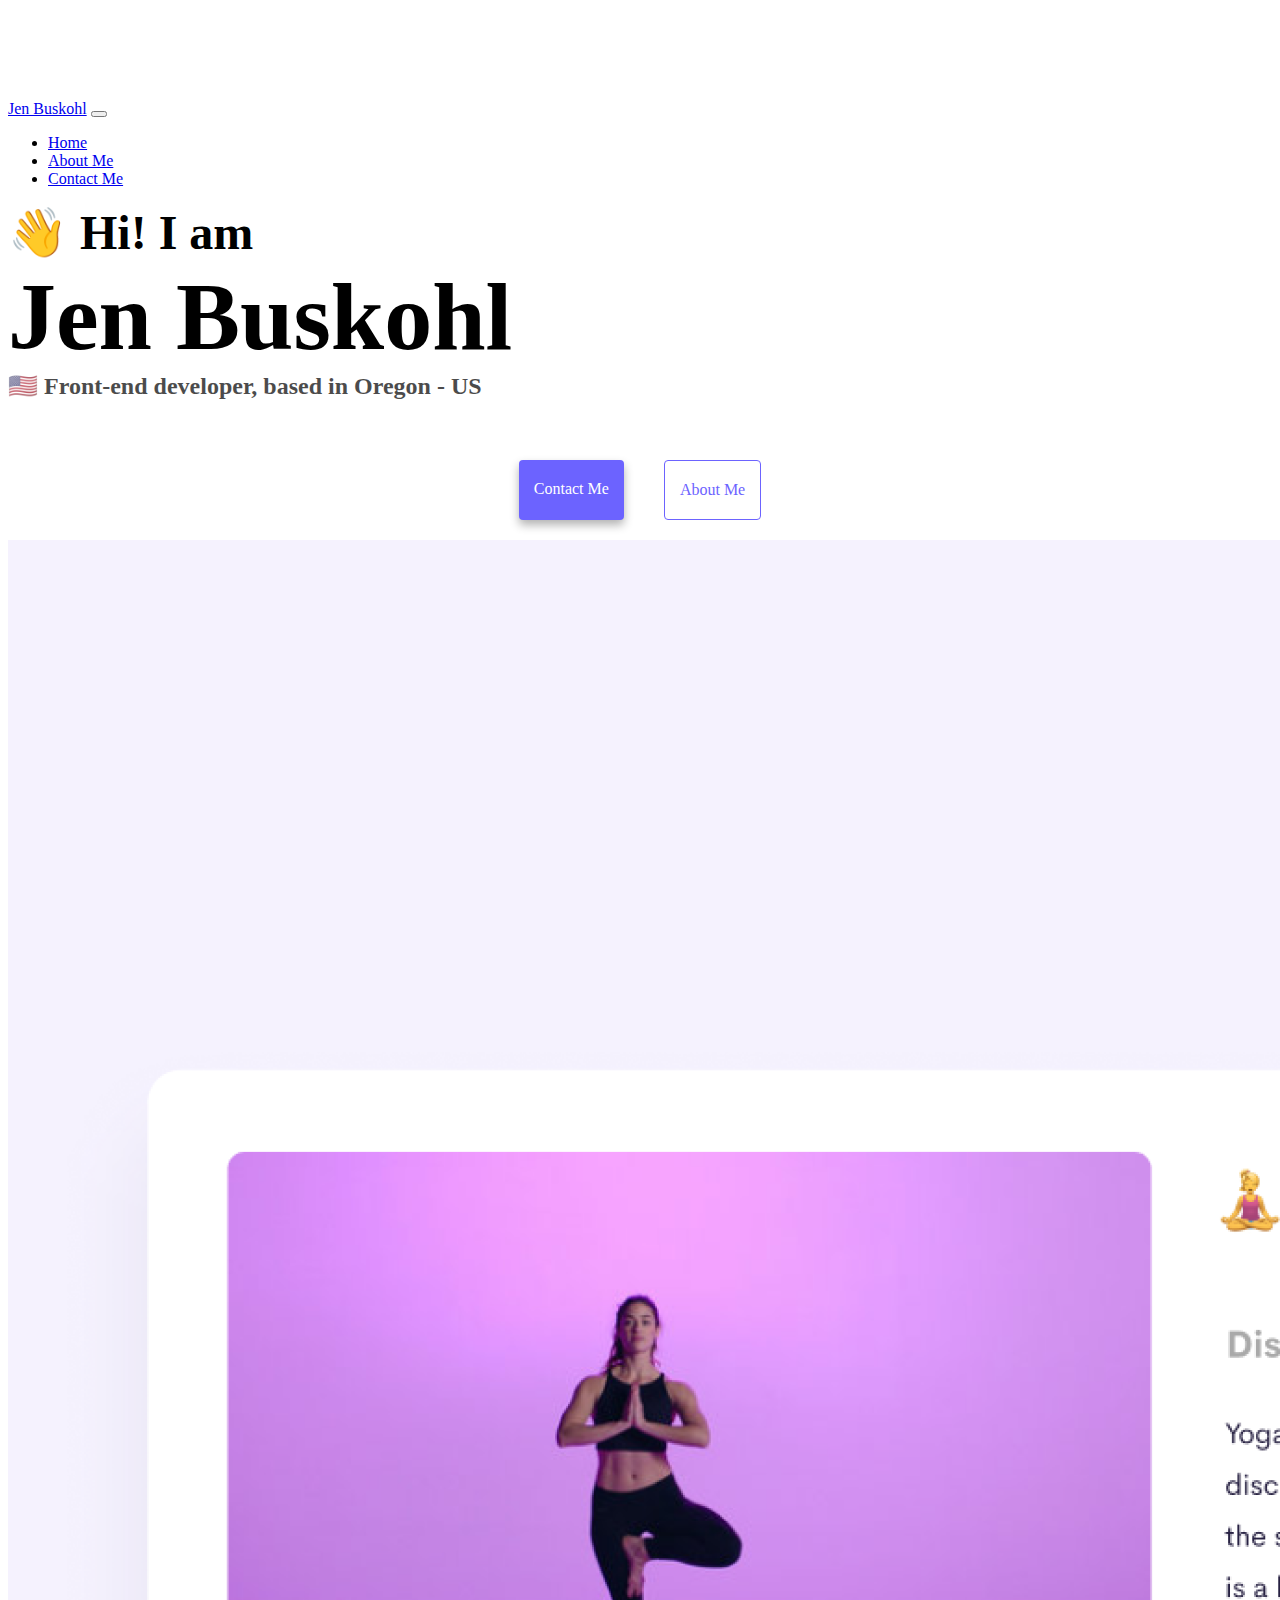
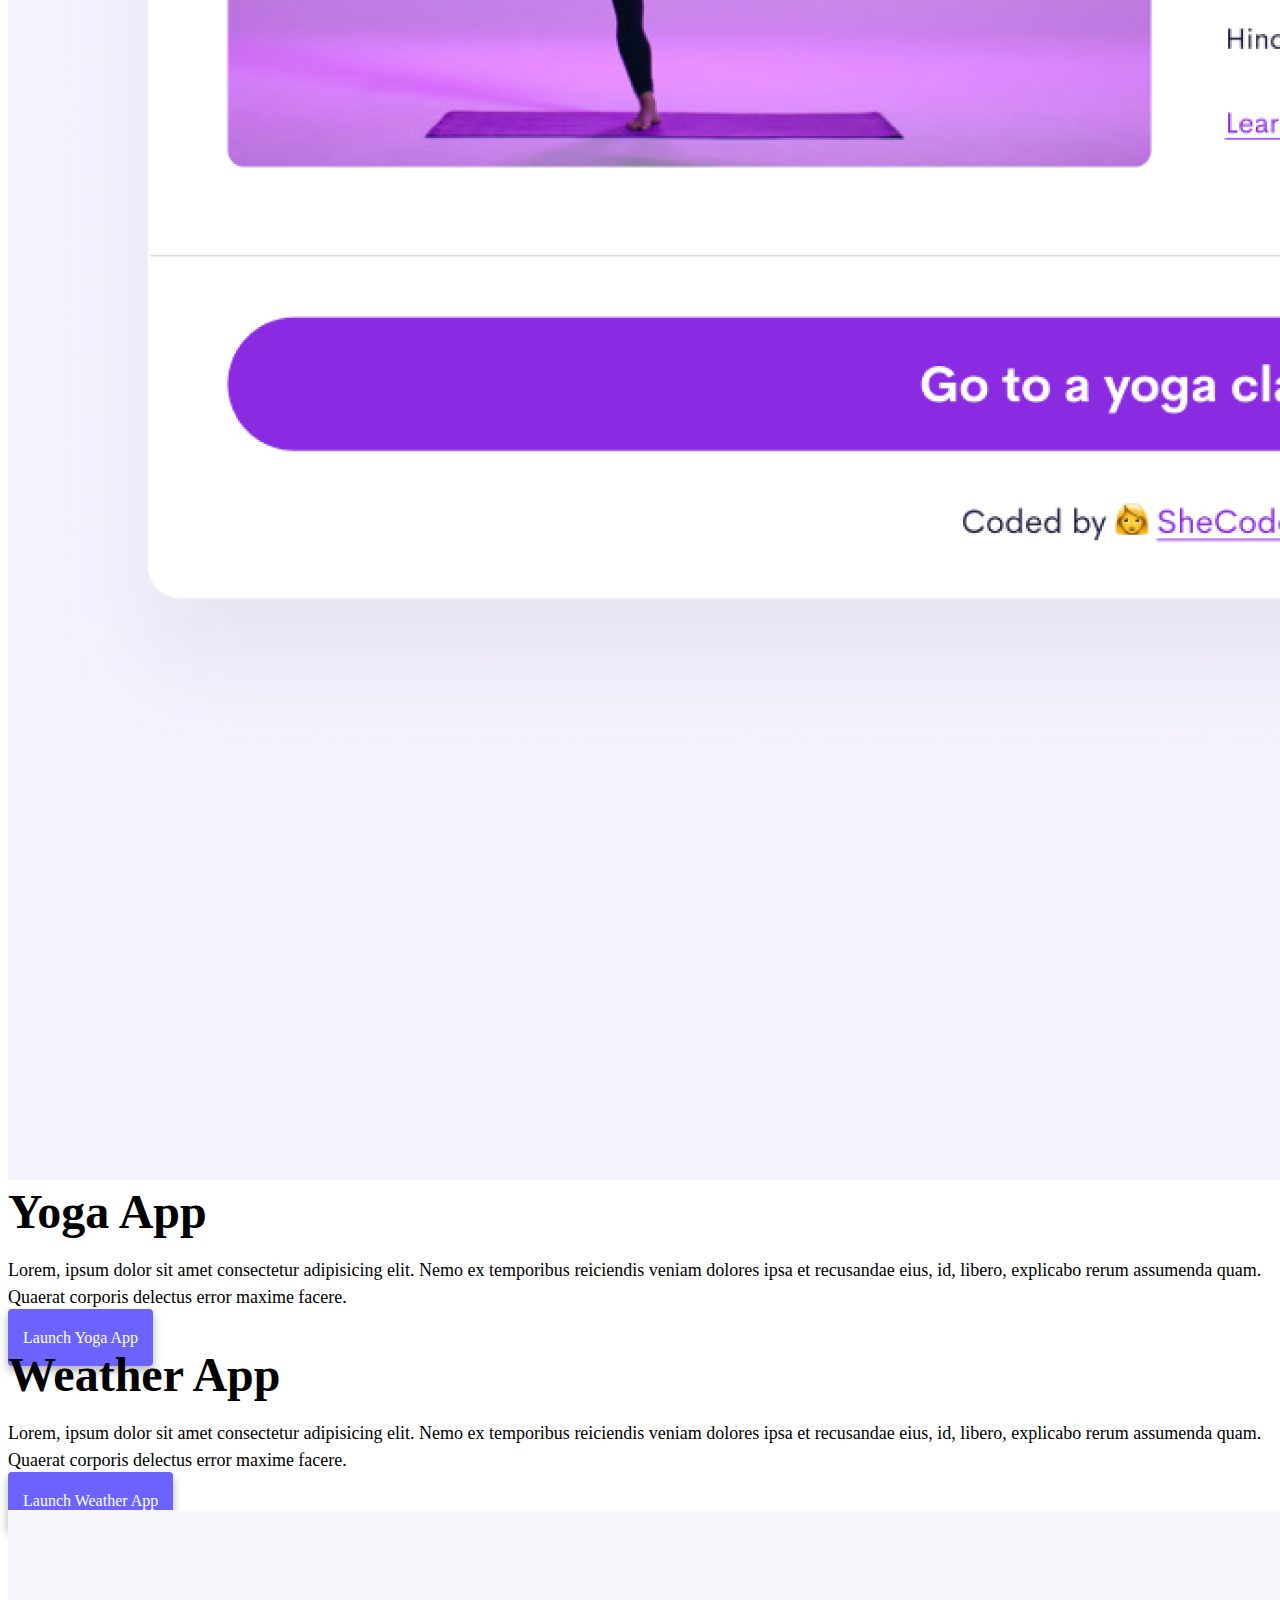
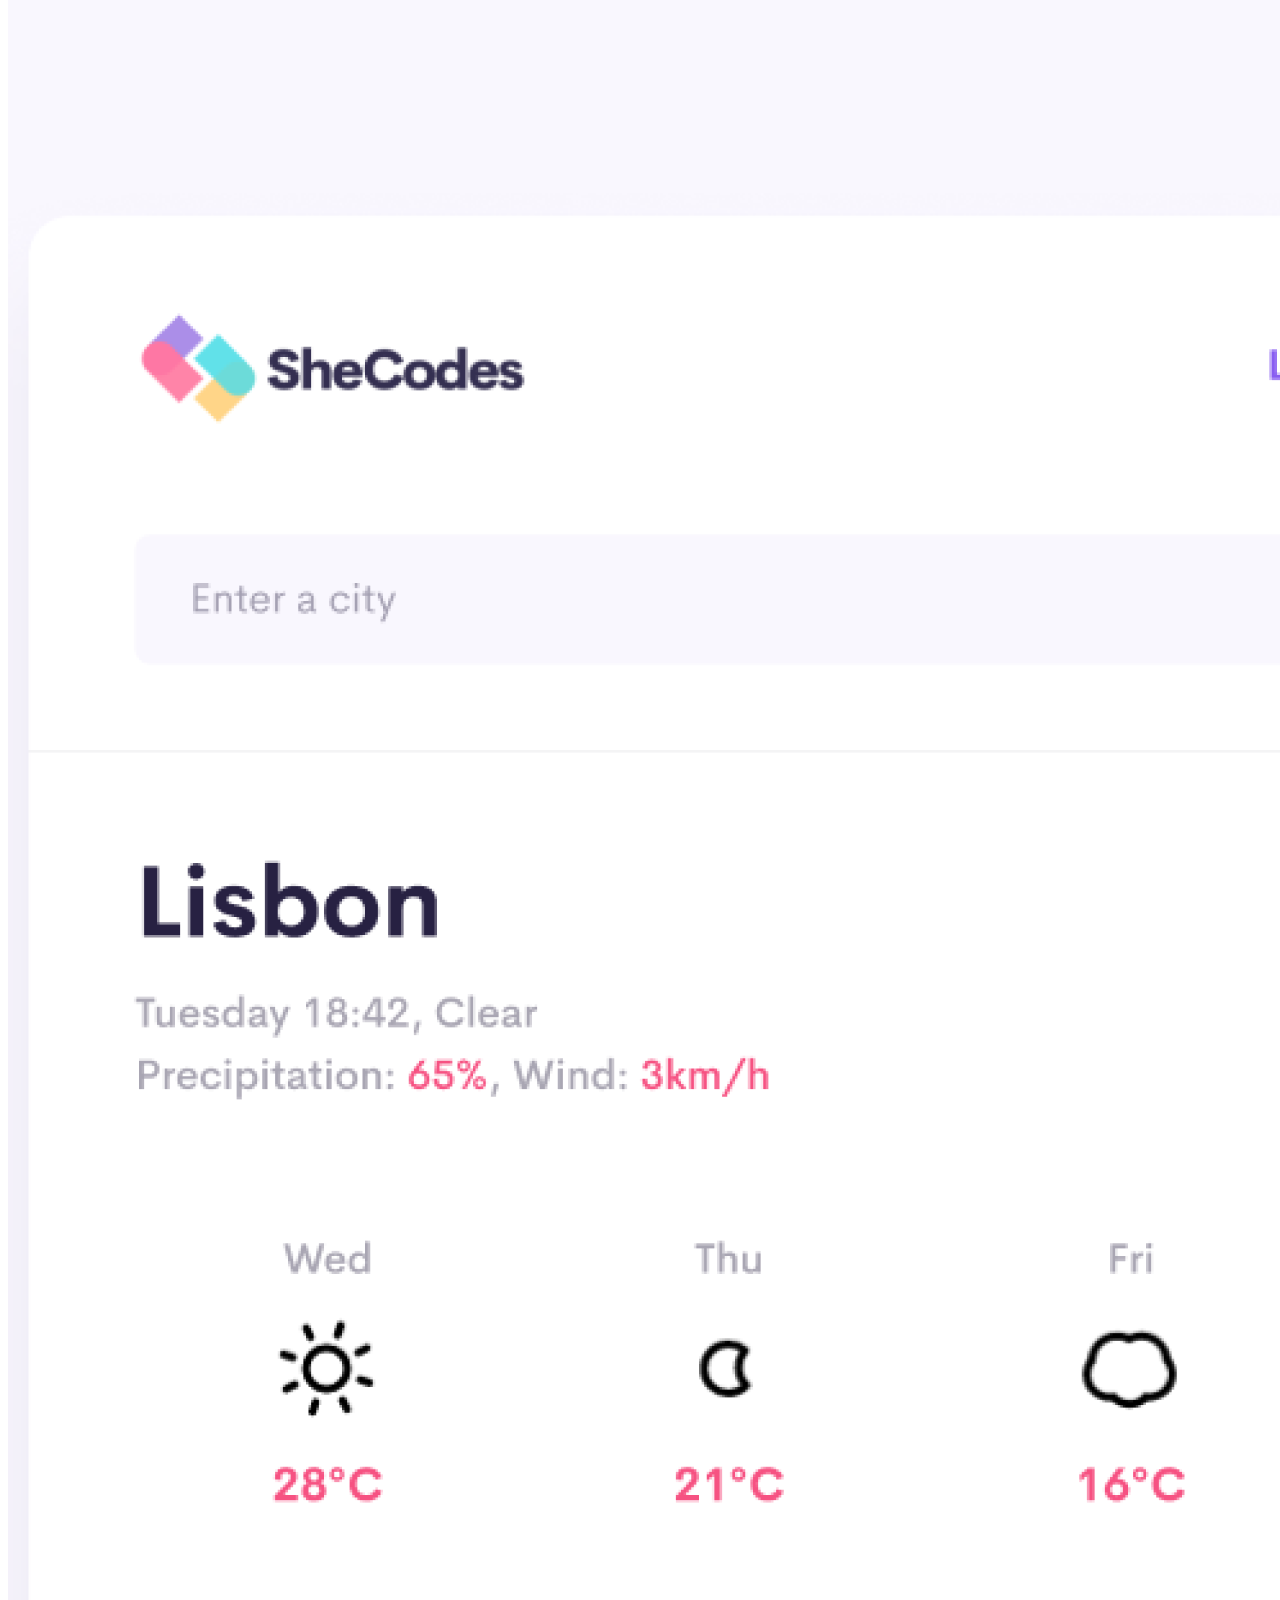
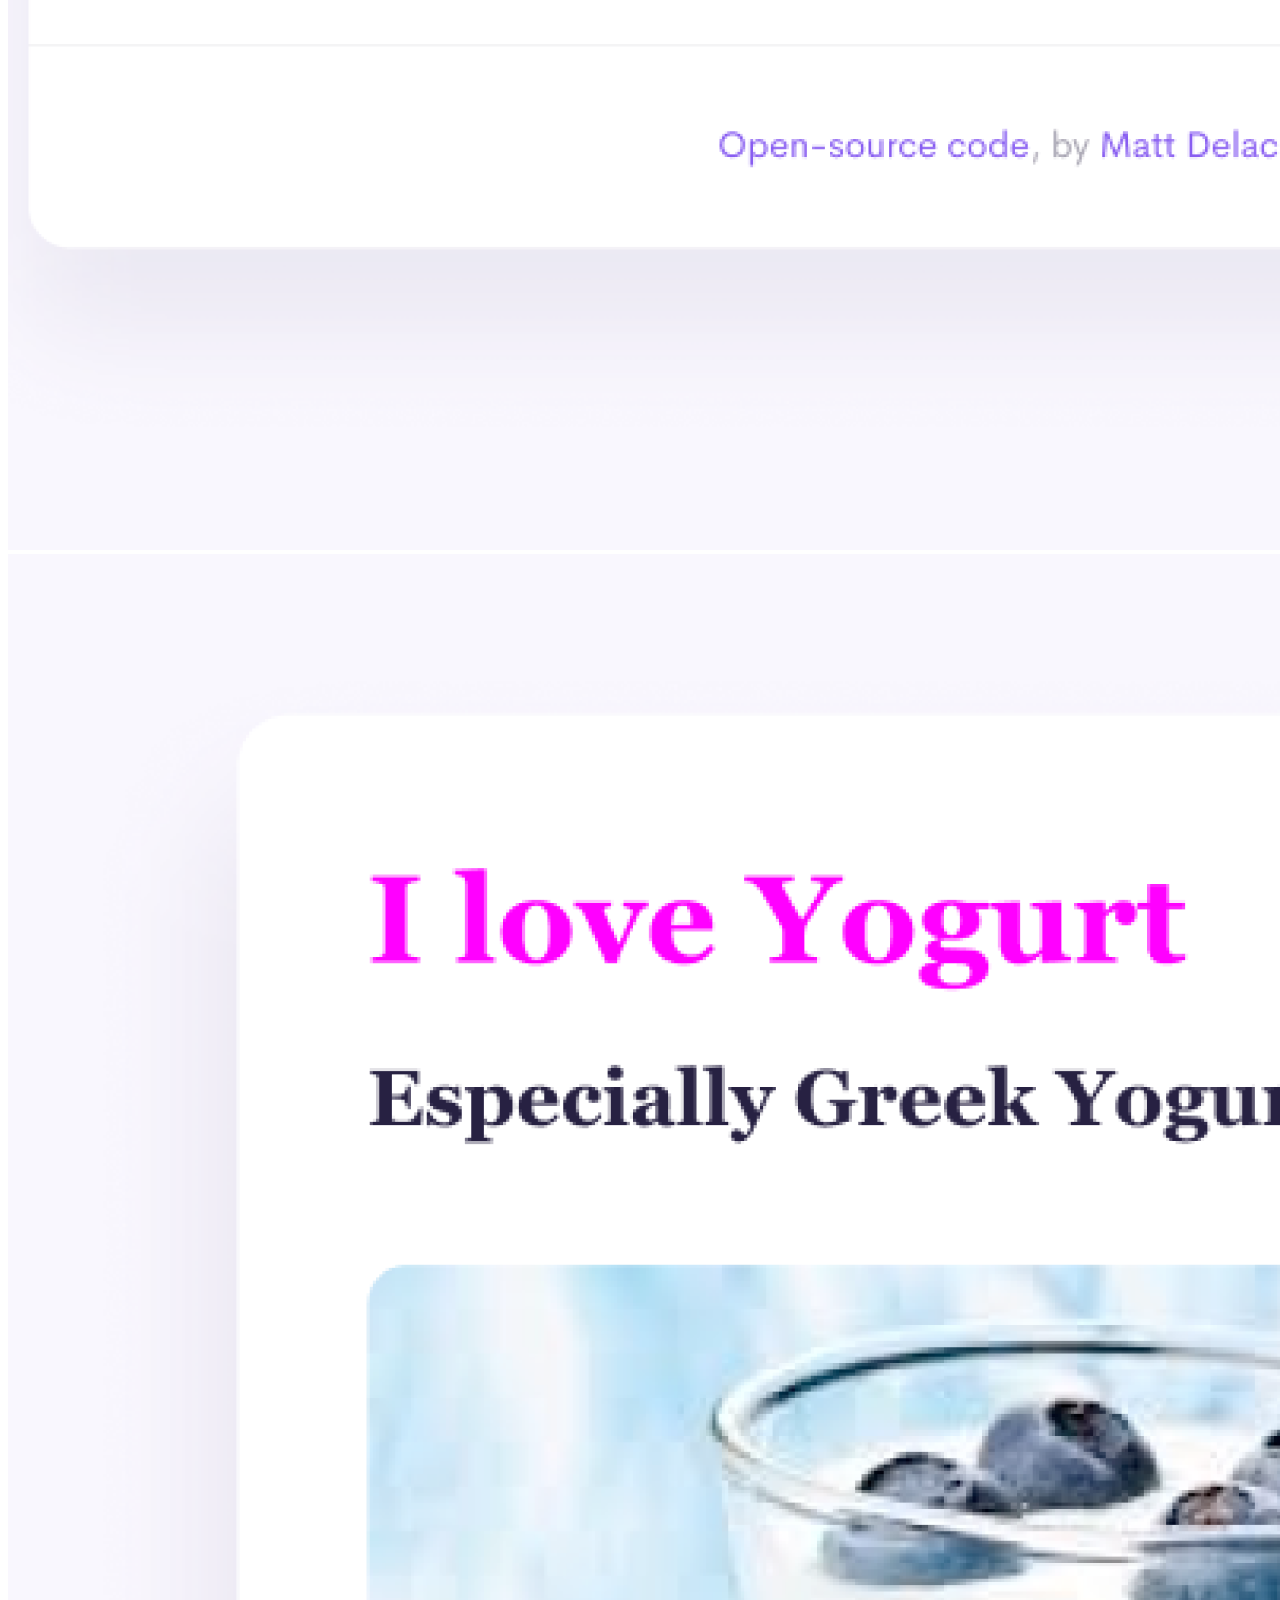
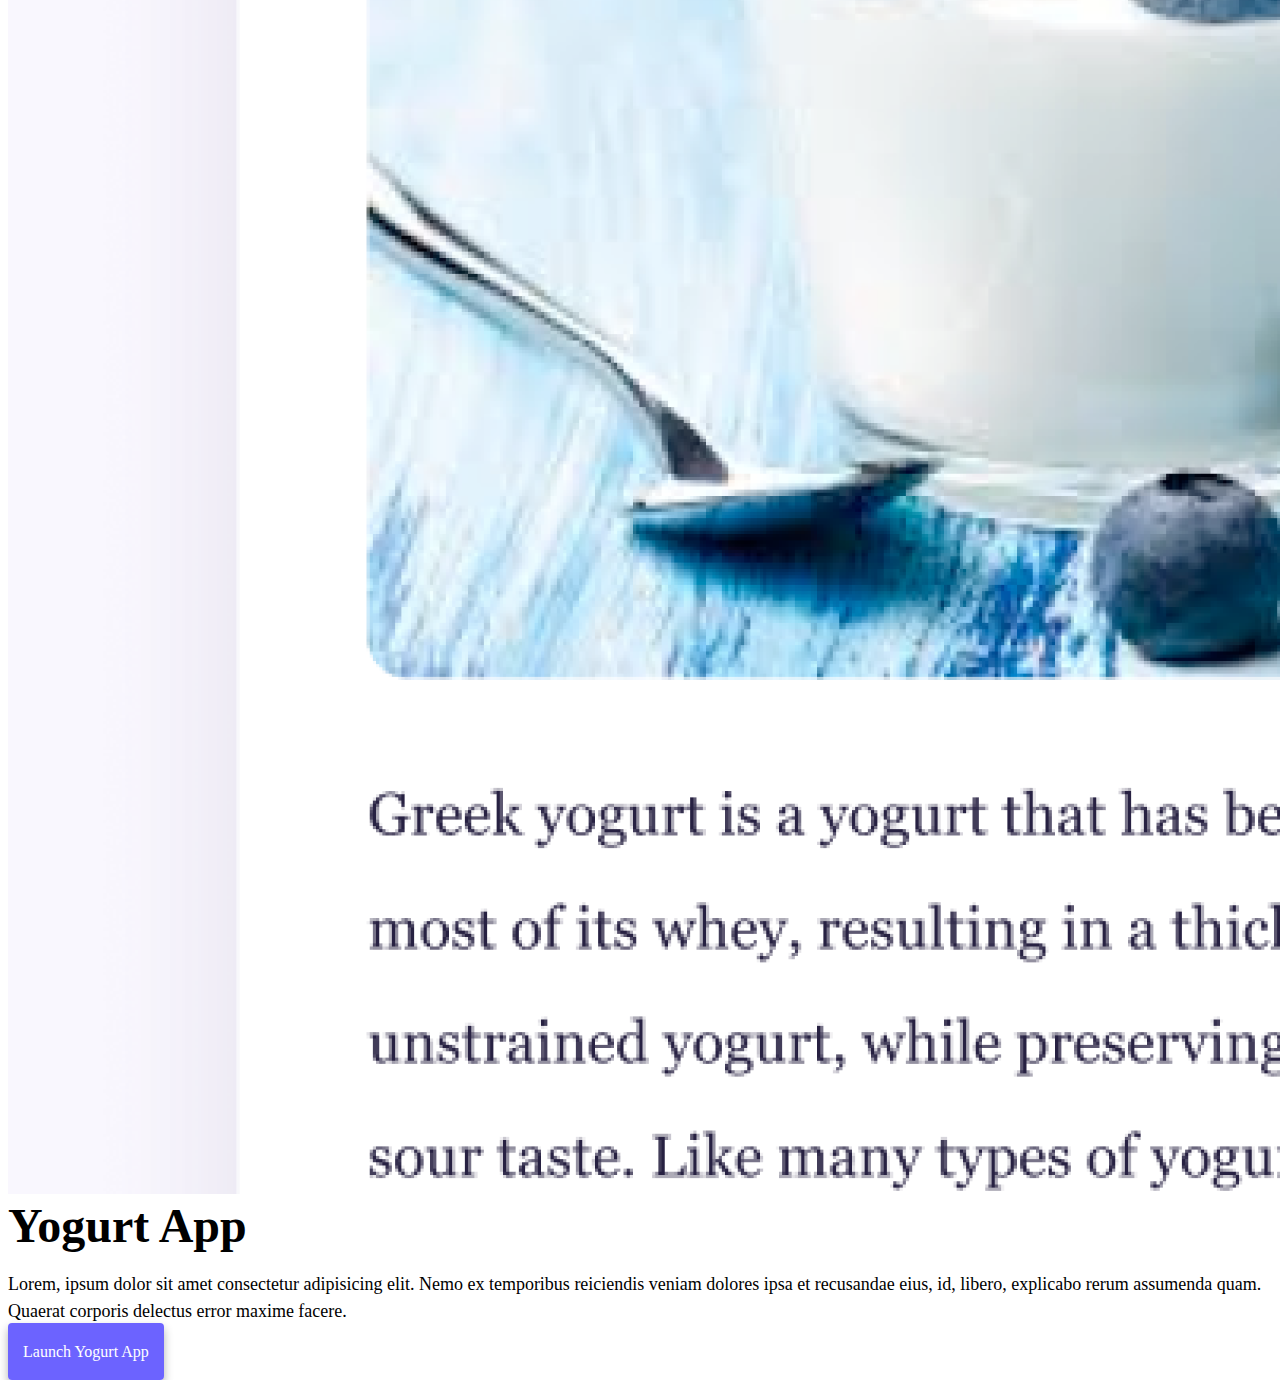
<file: index.html>
<!DOCTYPE html>
<html lang="en">
  <head>
    <meta charset="UTF-8" />
    <meta http-equiv="X-UA-Compatible" content="IE=edge" />
    <meta name="viewport" content="width=device-width, initial-scale=1.0" />
    <title>Front-end Developer | Jen Buskohl</title>
    <meta
      name="description"
      content="Jen Buskohl is an aspiring front-end developer. These are some of her projects!"
    />
    <link
      href="https://cdn.jsdelivr.net/npm/bootstrap@5.3.0/dist/css/bootstrap.min.css"
      rel="stylesheet"
      integrity="sha384-9ndCyUaIbzAi2FUVXJi0CjmCapSmO7SnpJef0486qhLnuZ2cdeRhO02iuK6FUUVM"
      crossorigin="anonymous"
    />
    <script
      src="https://cdn.jsdelivr.net/npm/bootstrap@5.3.0/dist/js/bootstrap.bundle.min.js"
      integrity="sha384-geWF76RCwLtnZ8qwWowPQNguL3RmwHVBC9FhGdlKrxdiJJigb/j/68SIy3Te4Bkz"
      crossorigin="anonymous"
    ></script>
    <link rel="stylesheet" href="style.css" />
  </head>
  <body>
    <nav class="navbar fixed-top navbar-expand-lg bg-light">
      <div class="container">
        <a class="navbar-brand" href="index.html" title="Homepage"
          >Jen Buskohl</a
        >
        <button
          class="navbar-toggler"
          type="button"
          data-bs-toggle="collapse"
          data-bs-target="#navbarNav"
          aria-controls="navbarNav"
          aria-expanded="false"
          aria-label="Toggle navigation"
        >
          <span class="navbar-toggler-icon"></span>
        </button>
        <div class="collapse navbar-collapse" id="navbarNav">
          <ul class="navbar-nav">
            <li class="nav-item">
              <a
                class="nav-link active"
                aria-current="page"
                href="index.html"
                title="Home"
                >Home</a
              >
            </li>
            <li class="nav-item">
              <a class="nav-link" href="about.html" title="About Jen Buskohl"
                >About Me</a
              >
            </li>
            <li class="nav-item">
              <a
                class="nav-link"
                href="about.html#contact"
                title="Contact Jen Buskohl"
                >Contact Me</a
              >
            </li>
          </ul>
        </div>
      </div>
    </nav>
    <h2 class="text-center">👋 Hi! I am</h2>
    <h1 class="text-center">Jen Buskohl</h1>
    <h3 class="text-center">🇺🇸 Front-end developer, based in Oregon - US</h3>
    <div class="navigation-links mb-5">
      <a
        href="about.html#contact"
        class="contact-link"
        title="Contact Jen Buskohl"
        >Contact me</a
      >
      <a href="about.html" class="about-link" title="About Jen Buskohl"
        >About me</a
      >
    </div>
    <div class="container mb-5">
      <div class="row">
        <div class="col-md-6">
          <img
            src="images/yoga.png"
            class="img-fluid rounded project-photo"
            alt="Yoga Project"
          />
        </div>
        <div class="col-md-6">
          <h2 class="mb-3">Yoga App</h2>
          <p>
            Lorem, ipsum dolor sit amet consectetur adipisicing elit. Nemo ex
            temporibus reiciendis veniam dolores ipsa et recusandae eius, id,
            libero, explicabo rerum assumenda quam. Quaerat corporis delectus
            error maxime facere.
          </p>
          <div class="mt-5">
            <a href="#" class="primary-link project-link" title="Yoga App"
              >Launch Yoga App</a
            >
          </div>
        </div>
      </div>
      <div class="row mt-5">
        <div class="col-md-6">
          <h2 class="mb-3">Weather App</h2>
          <p>
            Lorem, ipsum dolor sit amet consectetur adipisicing elit. Nemo ex
            temporibus reiciendis veniam dolores ipsa et recusandae eius, id,
            libero, explicabo rerum assumenda quam. Quaerat corporis delectus
            error maxime facere.
          </p>
          <div class="mb-5 mt-5">
            <a href="#" class="primary-link project-link" title="Weather App"
              >Launch Weather App</a
            >
          </div>
        </div>
        <div class="col-md-6">
          <img
            src="images/weather.png"
            class="img-fluid rounded project-photo"
            alt="Weather Project"
          />
        </div>
      </div>
      <div class="row mt-5">
        <div class="col-md-6">
          <img
            src="images/yogurt.png"
            class="img-fluid rounded project-photo"
            alt="Yogurt Project"
          />
        </div>
        <div class="col-md-6">
          <h2 class="mb-3">Yogurt App</h2>
          <p>
            Lorem, ipsum dolor sit amet consectetur adipisicing elit. Nemo ex
            temporibus reiciendis veniam dolores ipsa et recusandae eius, id,
            libero, explicabo rerum assumenda quam. Quaerat corporis delectus
            error maxime facere.
          </p>
          <div class="mt-5">
            <a href="#" class="primary-link project-link" title="Yogurt App"
              >Launch Yogurt App</a
            >
          </div>
        </div>
      </div>
    </div>
  </body>
</html>
</file>
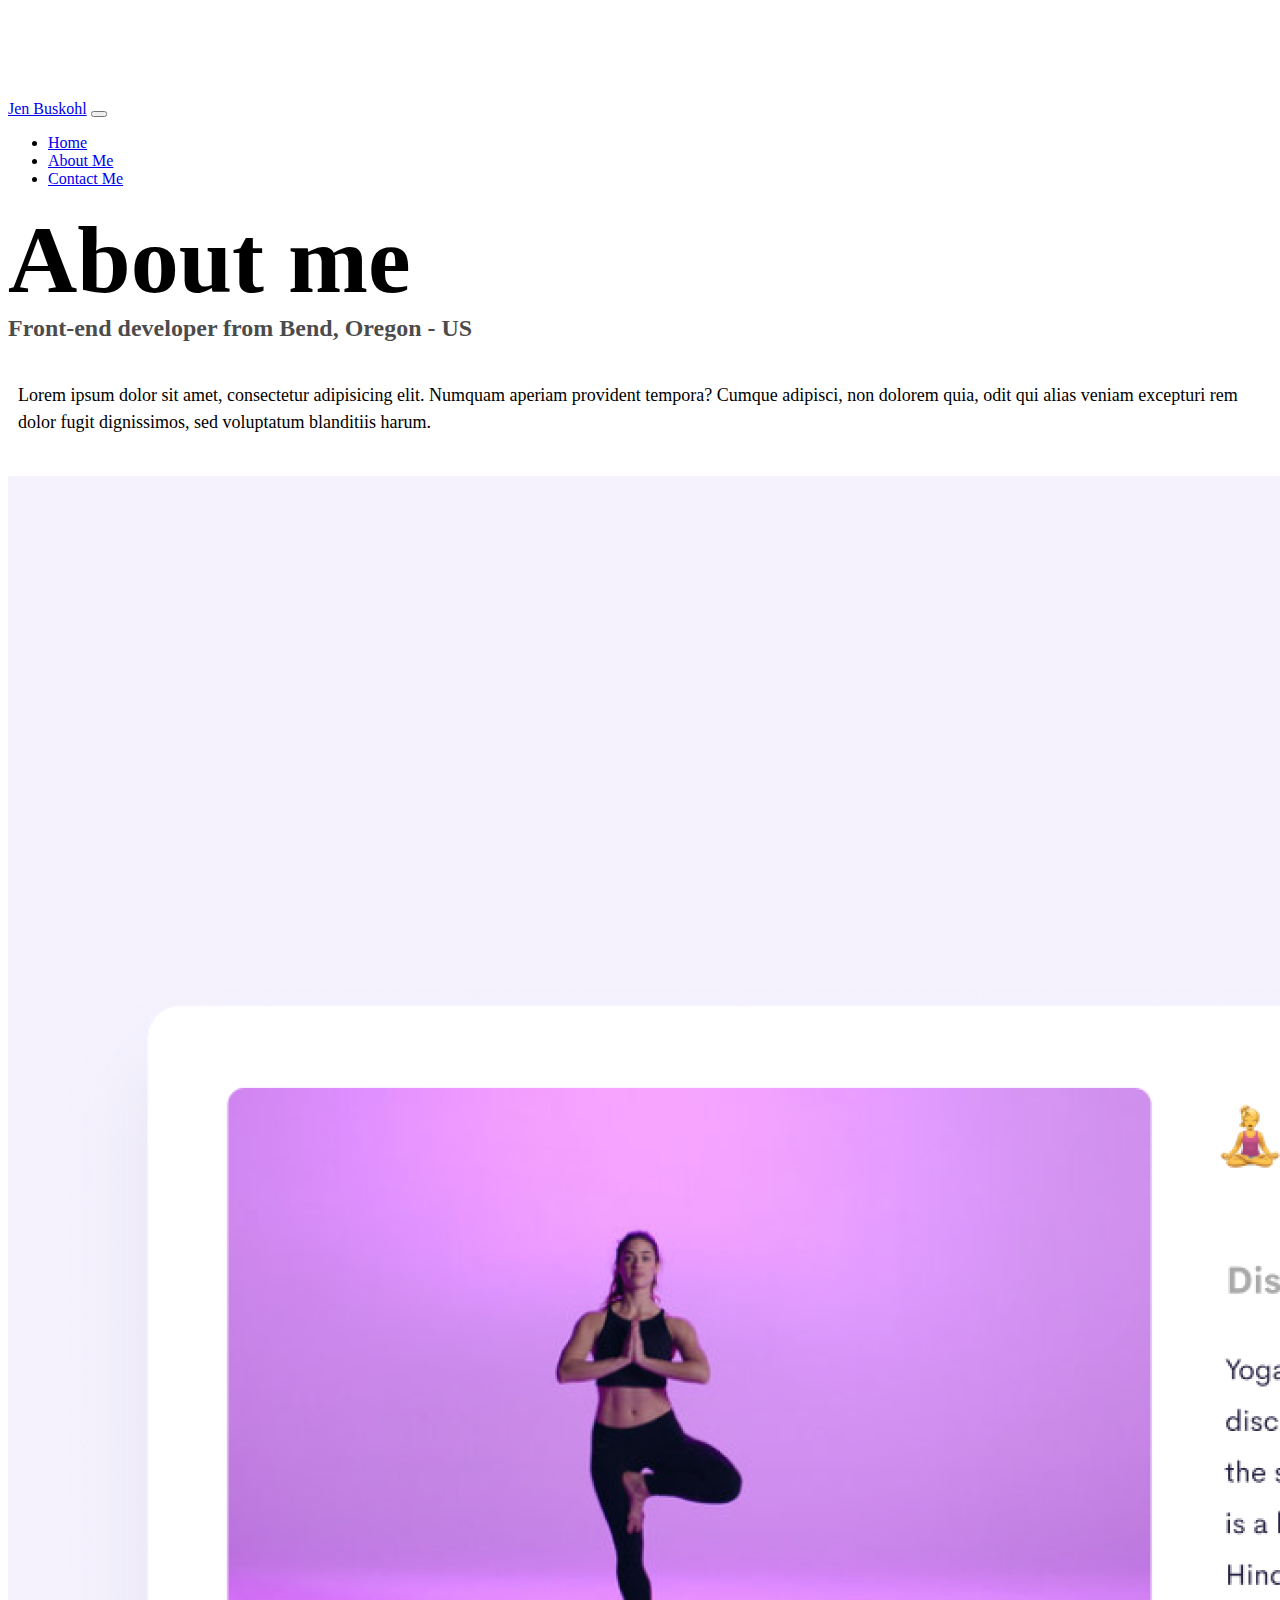
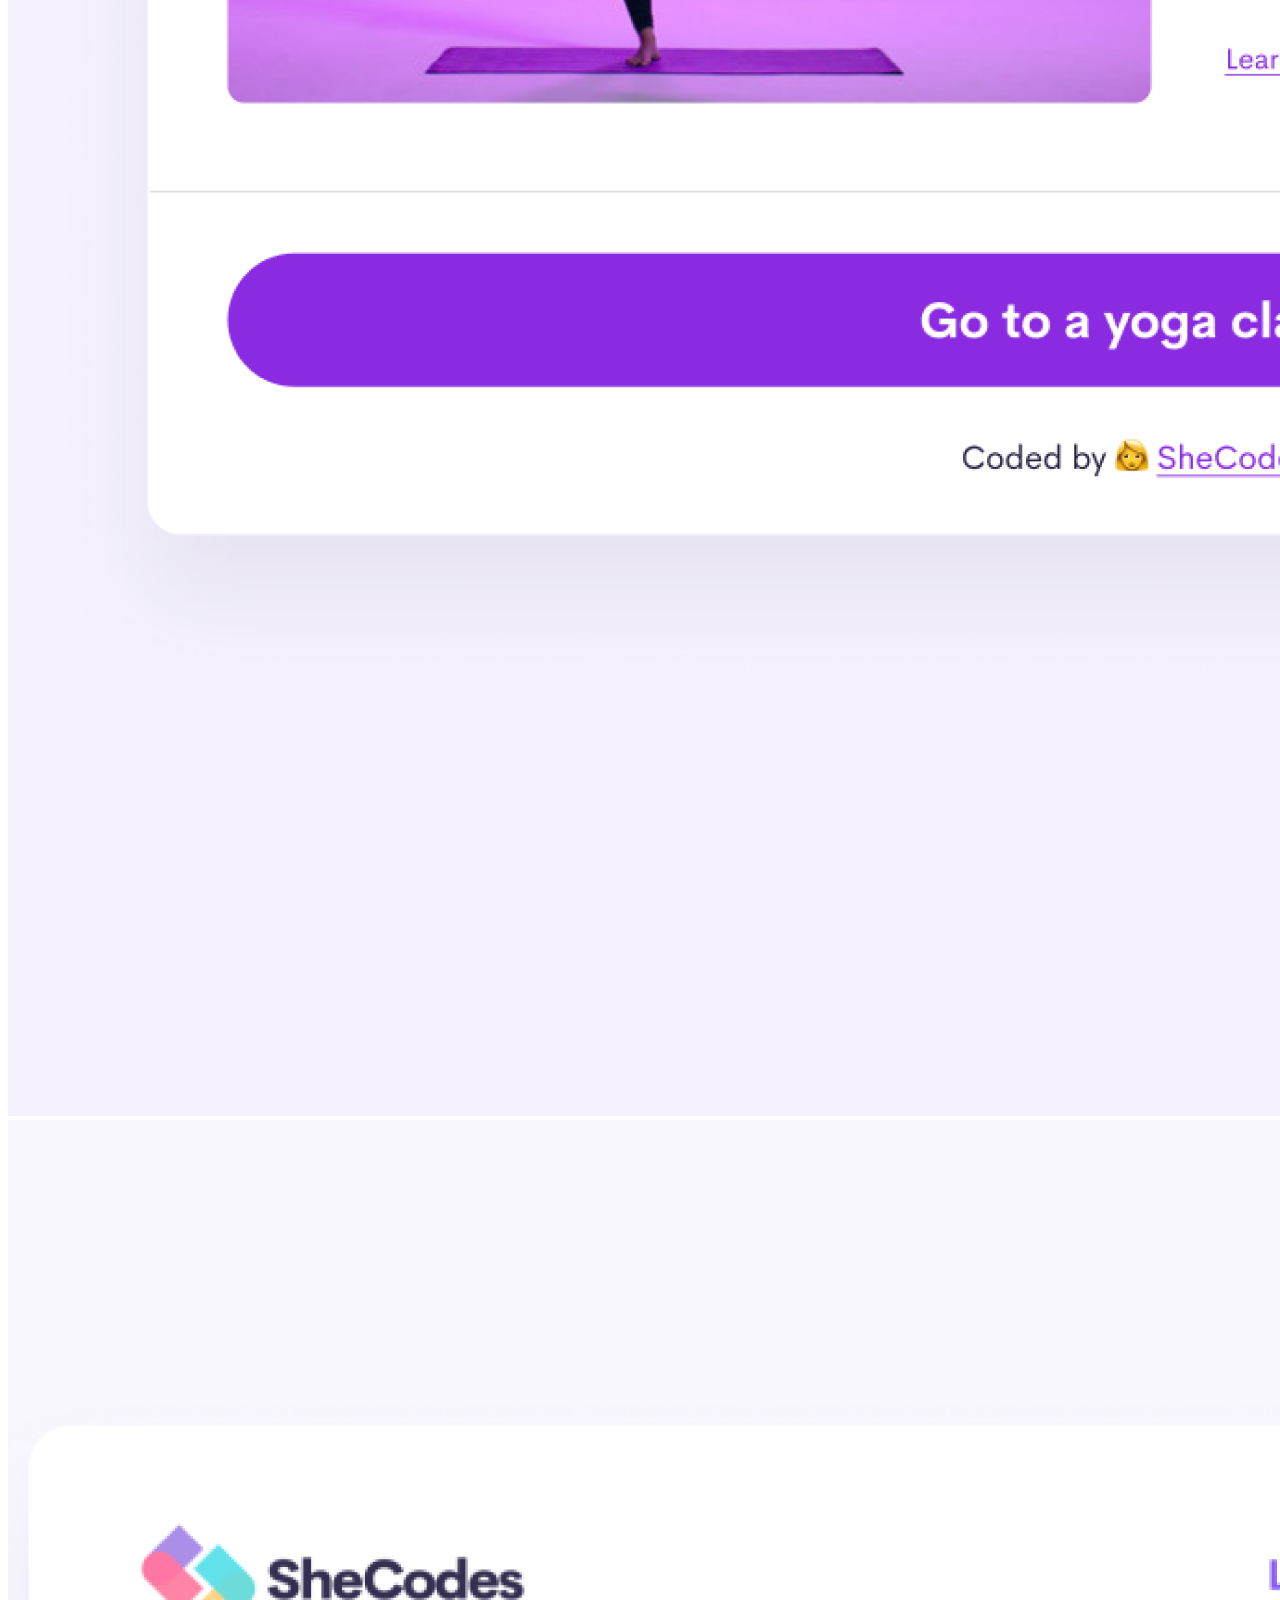
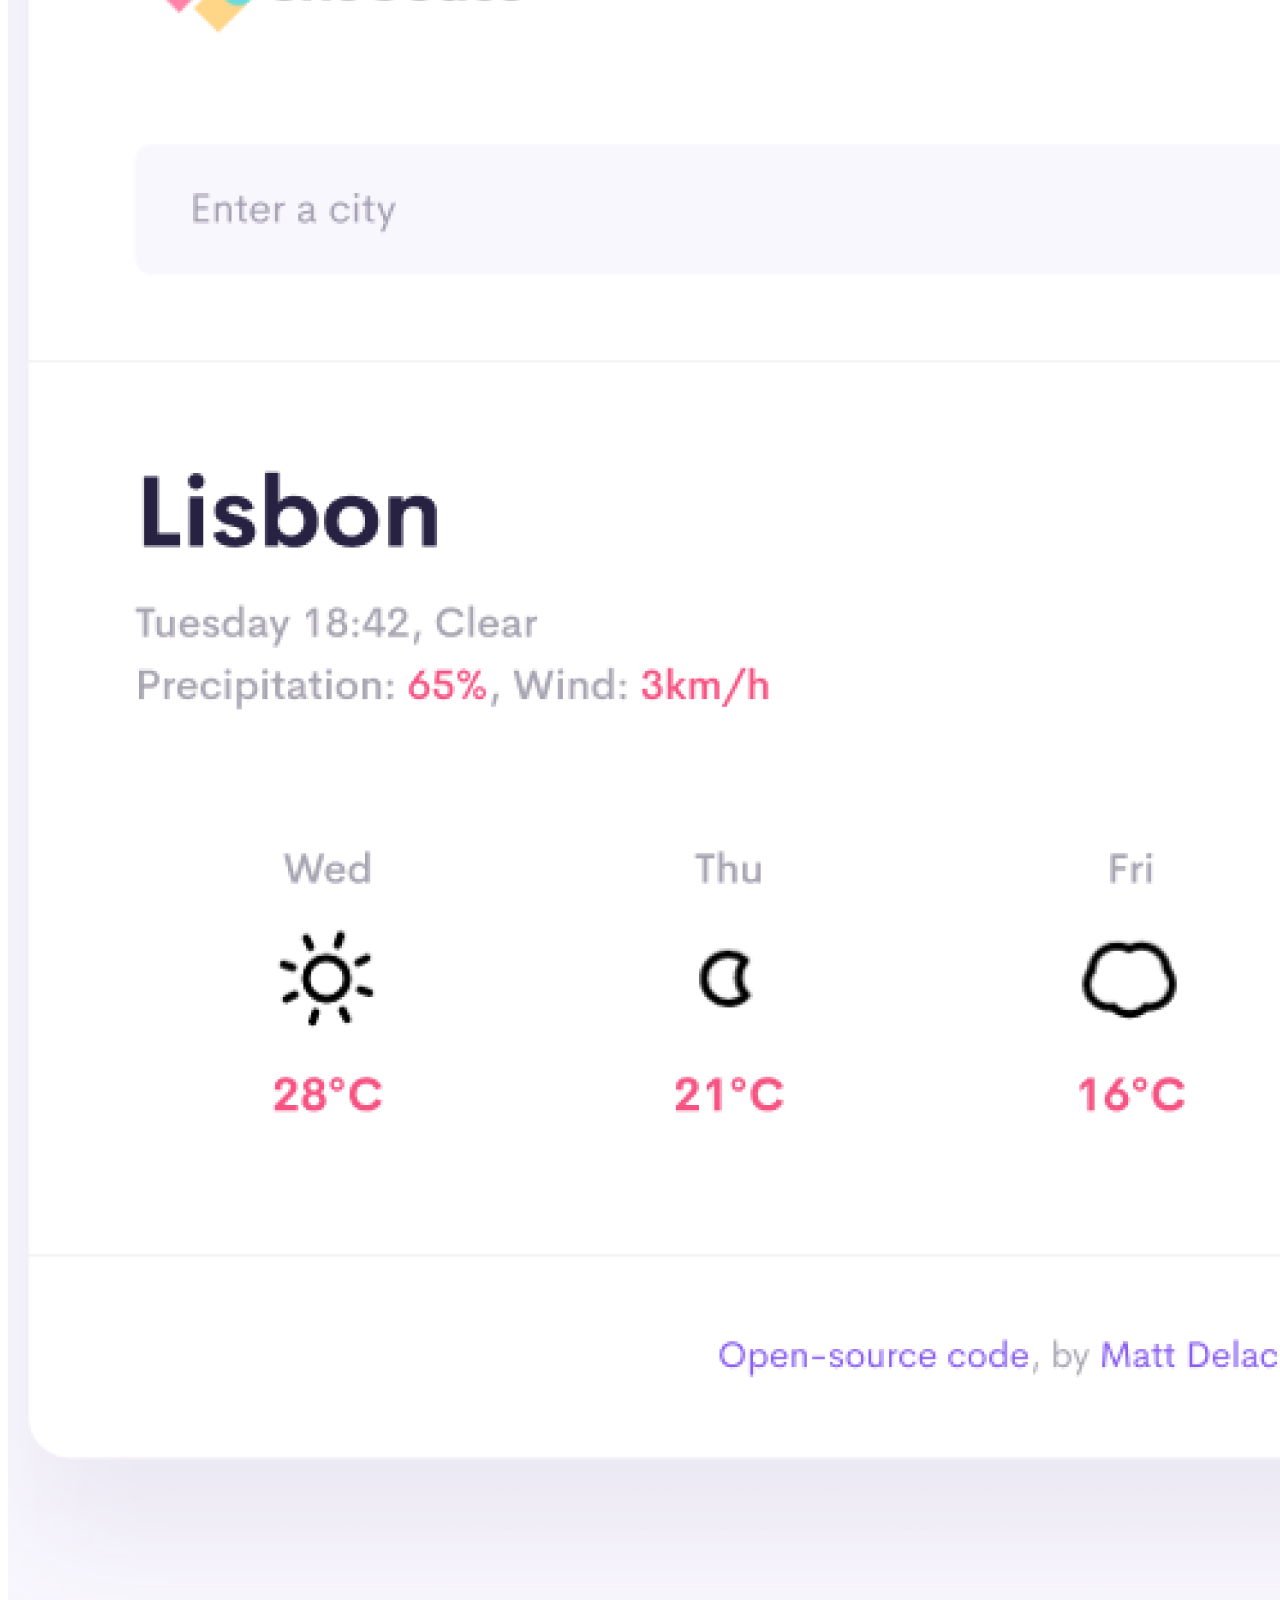
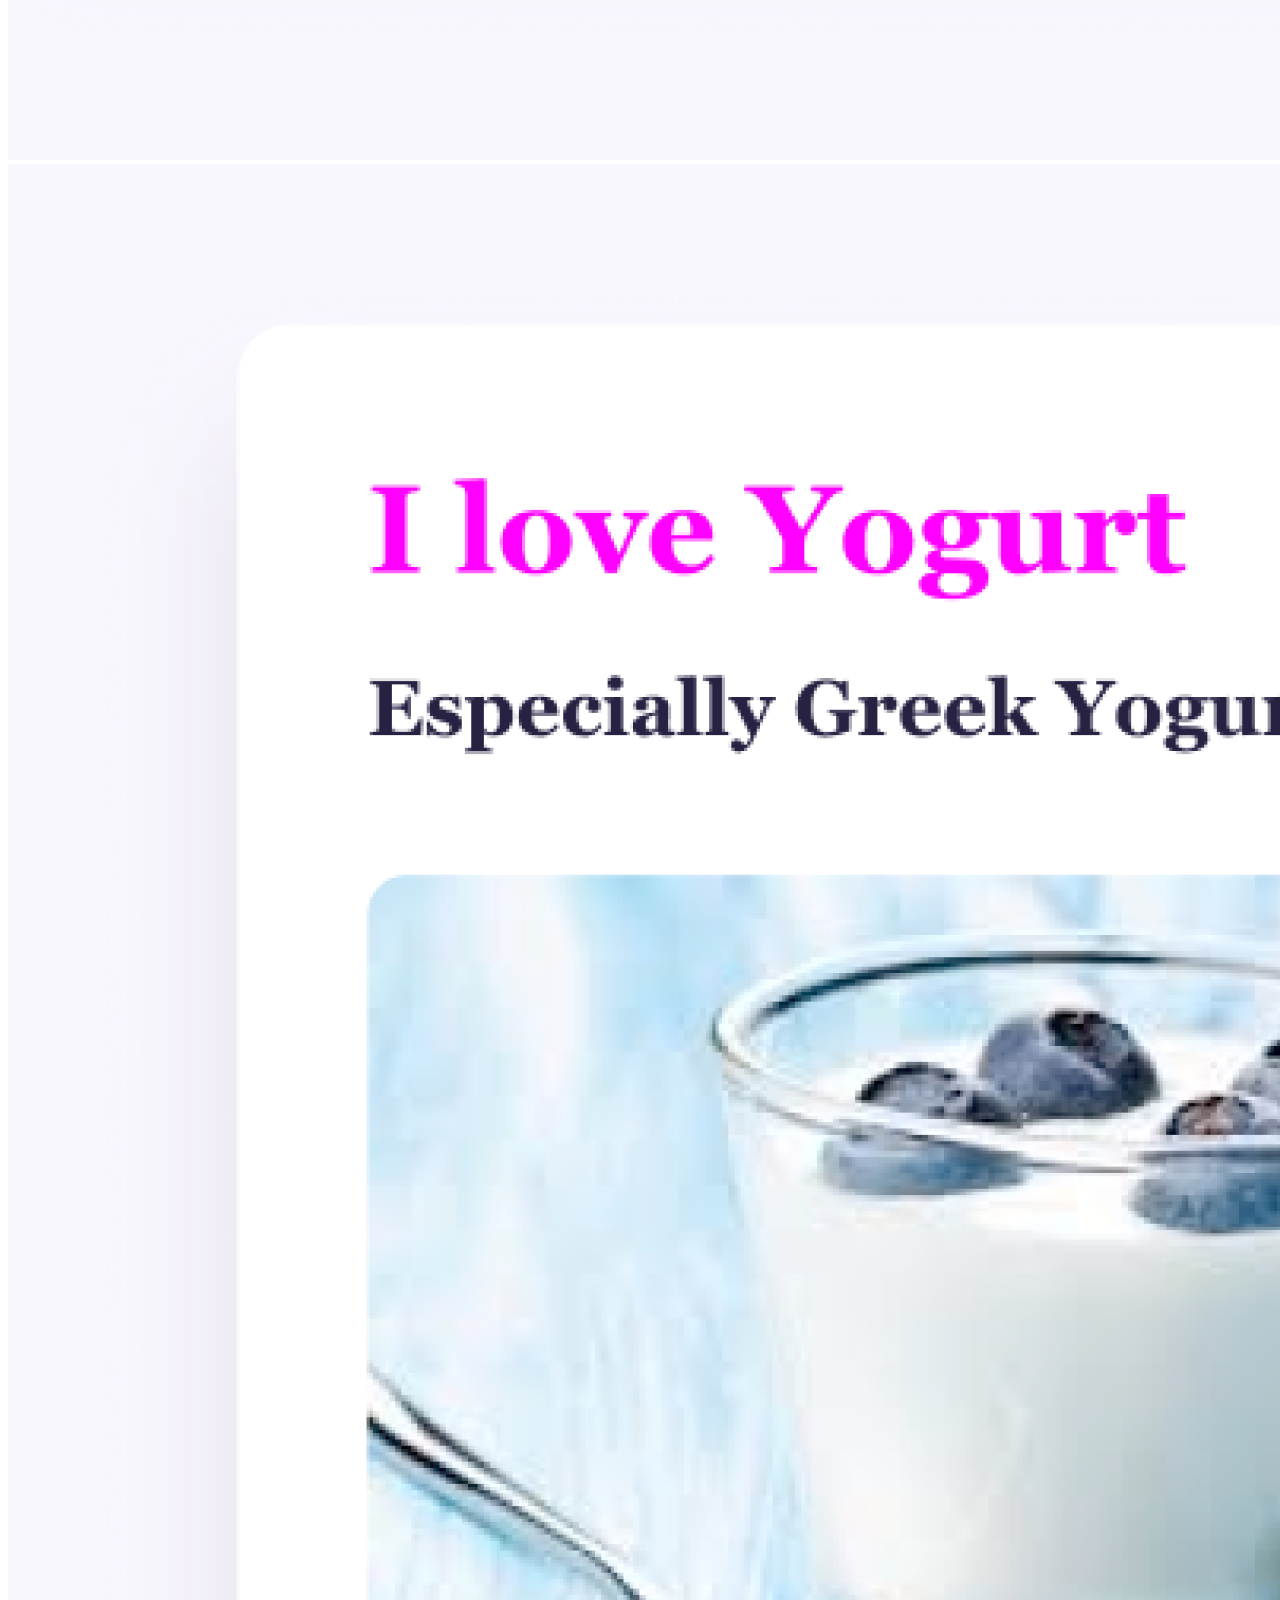
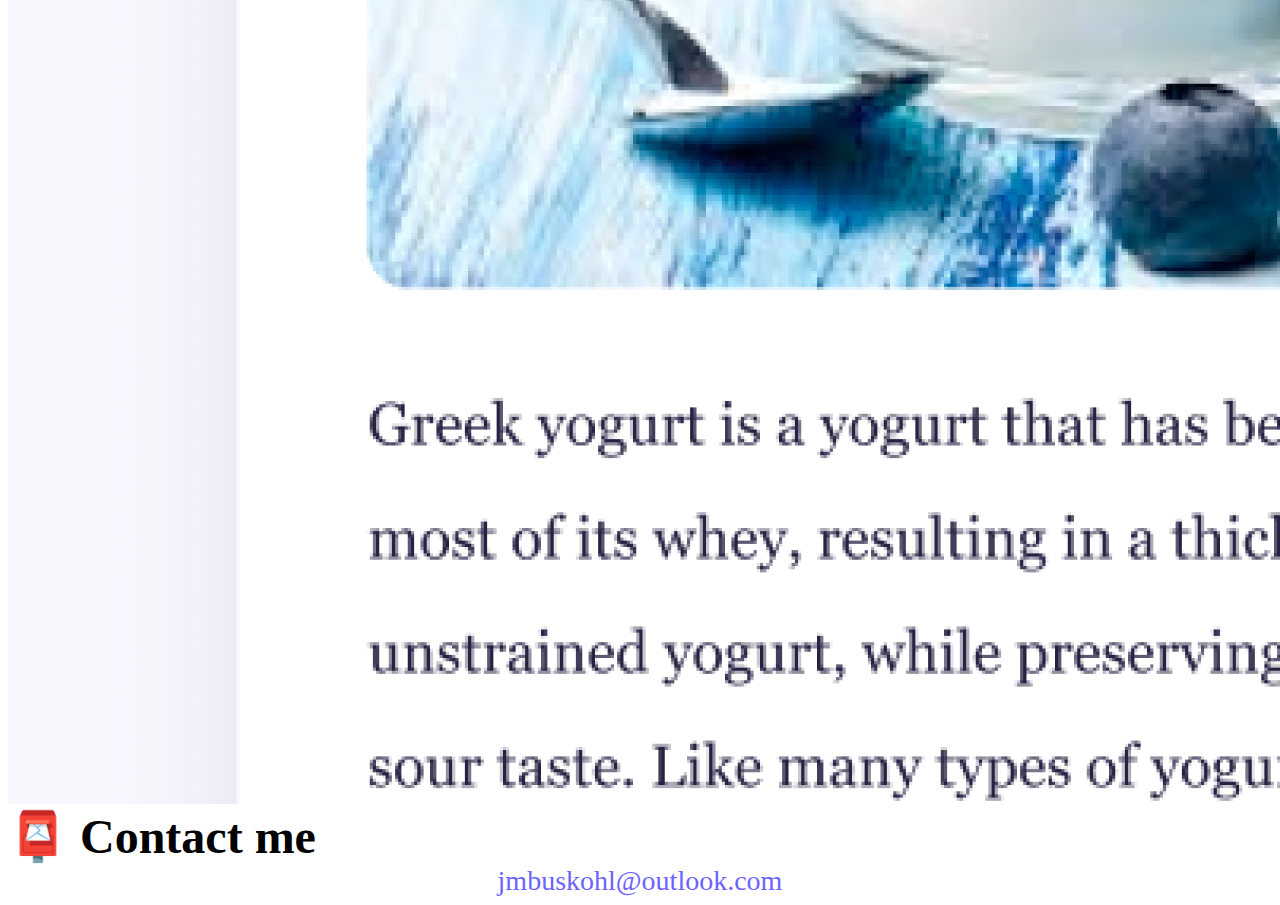
<file: about.html>
<!DOCTYPE html>
<html lang="en">
  <head>
    <meta charset="UTF-8" />
    <meta http-equiv="X-UA-Compatible" content="IE=edge" />
    <meta name="viewport" content="width=device-width, initial-scale=1.0" />
    <link
      href="https://cdn.jsdelivr.net/npm/bootstrap@5.3.0/dist/css/bootstrap.min.css"
      rel="stylesheet"
      integrity="sha384-9ndCyUaIbzAi2FUVXJi0CjmCapSmO7SnpJef0486qhLnuZ2cdeRhO02iuK6FUUVM"
      crossorigin="anonymous"
    />
    <script
      src="https://cdn.jsdelivr.net/npm/bootstrap@5.3.0/dist/js/bootstrap.bundle.min.js"
      integrity="sha384-geWF76RCwLtnZ8qwWowPQNguL3RmwHVBC9FhGdlKrxdiJJigb/j/68SIy3Te4Bkz"
      crossorigin="anonymous"
    ></script>
    <link rel="stylesheet" href="style.css" />
    <title>About Me | Jen Buskohl</title>
    <meta
      name="description"
      content="Here is more information about Jen Buskohl"
    />
  </head>
  <body>
    <nav class="navbar fixed-top navbar-expand-lg bg-light">
      <div class="container">
        <a class="navbar-brand" href="index.html" title="Homepage"
          >Jen Buskohl</a
        >
        <button
          class="navbar-toggler"
          type="button"
          data-bs-toggle="collapse"
          data-bs-target="#navbarNav"
          aria-controls="navbarNav"
          aria-expanded="false"
          aria-label="Toggle navigation"
        >
          <span class="navbar-toggler-icon"></span>
        </button>
        <div class="collapse navbar-collapse" id="navbarNav">
          <ul class="navbar-nav">
            <li class="nav-item">
              <a
                class="nav-link"
                aria-current="page"
                href="index.html"
                title="Home"
                >Home</a
              >
            </li>
            <li class="nav-item">
              <a
                class="nav-link active"
                href="about.html"
                title="About Jen Buskohl"
                >About Me</a
              >
            </li>
            <li class="nav-item">
              <a
                class="nav-link"
                href="about.html#contact"
                title="Contact Jen Buskohl"
                >Contact Me</a
              >
            </li>
          </ul>
        </div>
      </div>
    </nav>
    <h1 class="text-center">About me</h1>
    <h3 class="text-center">Front-end developer from Bend, Oregon - US</h3>
    <div class="about-paragraphs text-center">
      <p>
        Lorem ipsum dolor sit amet, consectetur adipisicing elit. Numquam
        aperiam provident tempora? Cumque adipisci, non dolorem quia, odit qui
        alias veniam excepturi rem dolor fugit dignissimos, sed voluptatum
        blanditiis harum.
      </p>
    </div>
    <div class="container">
      <div class="row mb-5">
        <div class="col-md-4">
          <img
            src="images/yoga.png"
            class="img-fluid rounded shadow p-2 mb-4"
            alt="Yoga Project"
          />
        </div>
        <div class="col-md-4">
          <img
            src="images/weather.png"
            class="img-fluid rounded shadow p-2 mb-4"
            alt="Weather Project"
          />
        </div>
        <div class="col-md-4">
          <img
            src="images/yogurt.png"
            class="img-fluid rounded shadow p-2 mb-4"
            alt="Yogurt Project"
          />
        </div>
      </div>
    </div>
    <div id="contact" class="mb-5">
      <h2 class="text-center">📮 Contact me</h2>
      <a
        href="mailto:jmbuskohl@outlook.com"
        class="email-link"
        title="Email Jen Buskohl"
      >
        jmbuskohl@outlook.com
      </a>
    </div>
  </body>
</html>
</file>
<file: style.css>
:root {
  --primary-color: #6c63ff;
  --secondary-color: #f5f2fe;
  --box-shadow: 0 5px 10px rgba(0, 0, 0, 0.3);
}

body {
  margin-top: 100px;
}

h1,
h2,
h3 {
  margin: 0;
}

h1 {
  font-size: 96px;
}

h2 {
  font-size: 48px;
}

h3 {
  font-size: 24px;
  opacity: 0.7;
}

p {
  font-size: 18px;
  line-height: 1.5;
}

.navigation-links {
  display: flex;
  margin-top: 40px;
  justify-content: center;
}

.navigation-links a {
  margin: 20px;
  border-radius: 4px;
  padding: 20px 15px;
  text-decoration: none;
  text-transform: capitalize;
}

.primary-link {
  border-radius: 4px;
  padding: 20px 15px;
  text-decoration: none;
  text-transform: capitalize;
  background: var(--primary-color);
  box-shadow: var(--box-shadow);
  color: white;
}

.contact-link {
  background: var(--primary-color);
  box-shadow: var(--box-shadow);
  color: white;
}

.about-link {
  color: var(--primary-color);
  border: 1px solid var(--primary-color);
}

.homepage-link {
  color: var(--primary-color);
  text-align: center;
  display: block;
}

.about-paragraphs {
  display: flex;
  margin: 30px 0;
}

.about-paragraphs p {
  margin: 10px;
}

.email-link {
  display: flex;
  justify-content: center;
  color: var(--primary-color);
  font-size: 28px;
  text-decoration: none;
}

.email-link:hover {
  text-decoration: underline;
}

@media (max-width: 576px) {
  h1 {
    font-size: 48px;
    line-height: 1.5;
  }

  h2 {
    font-size: 32px;
    text-align: center;
  }

  p {
    text-align: center;
  }

  .project-link {
    display: block;
    text-align: center;
    margin: 0 20px;
  }

  .project-photo {
    display: none;
  }
}
</file>
